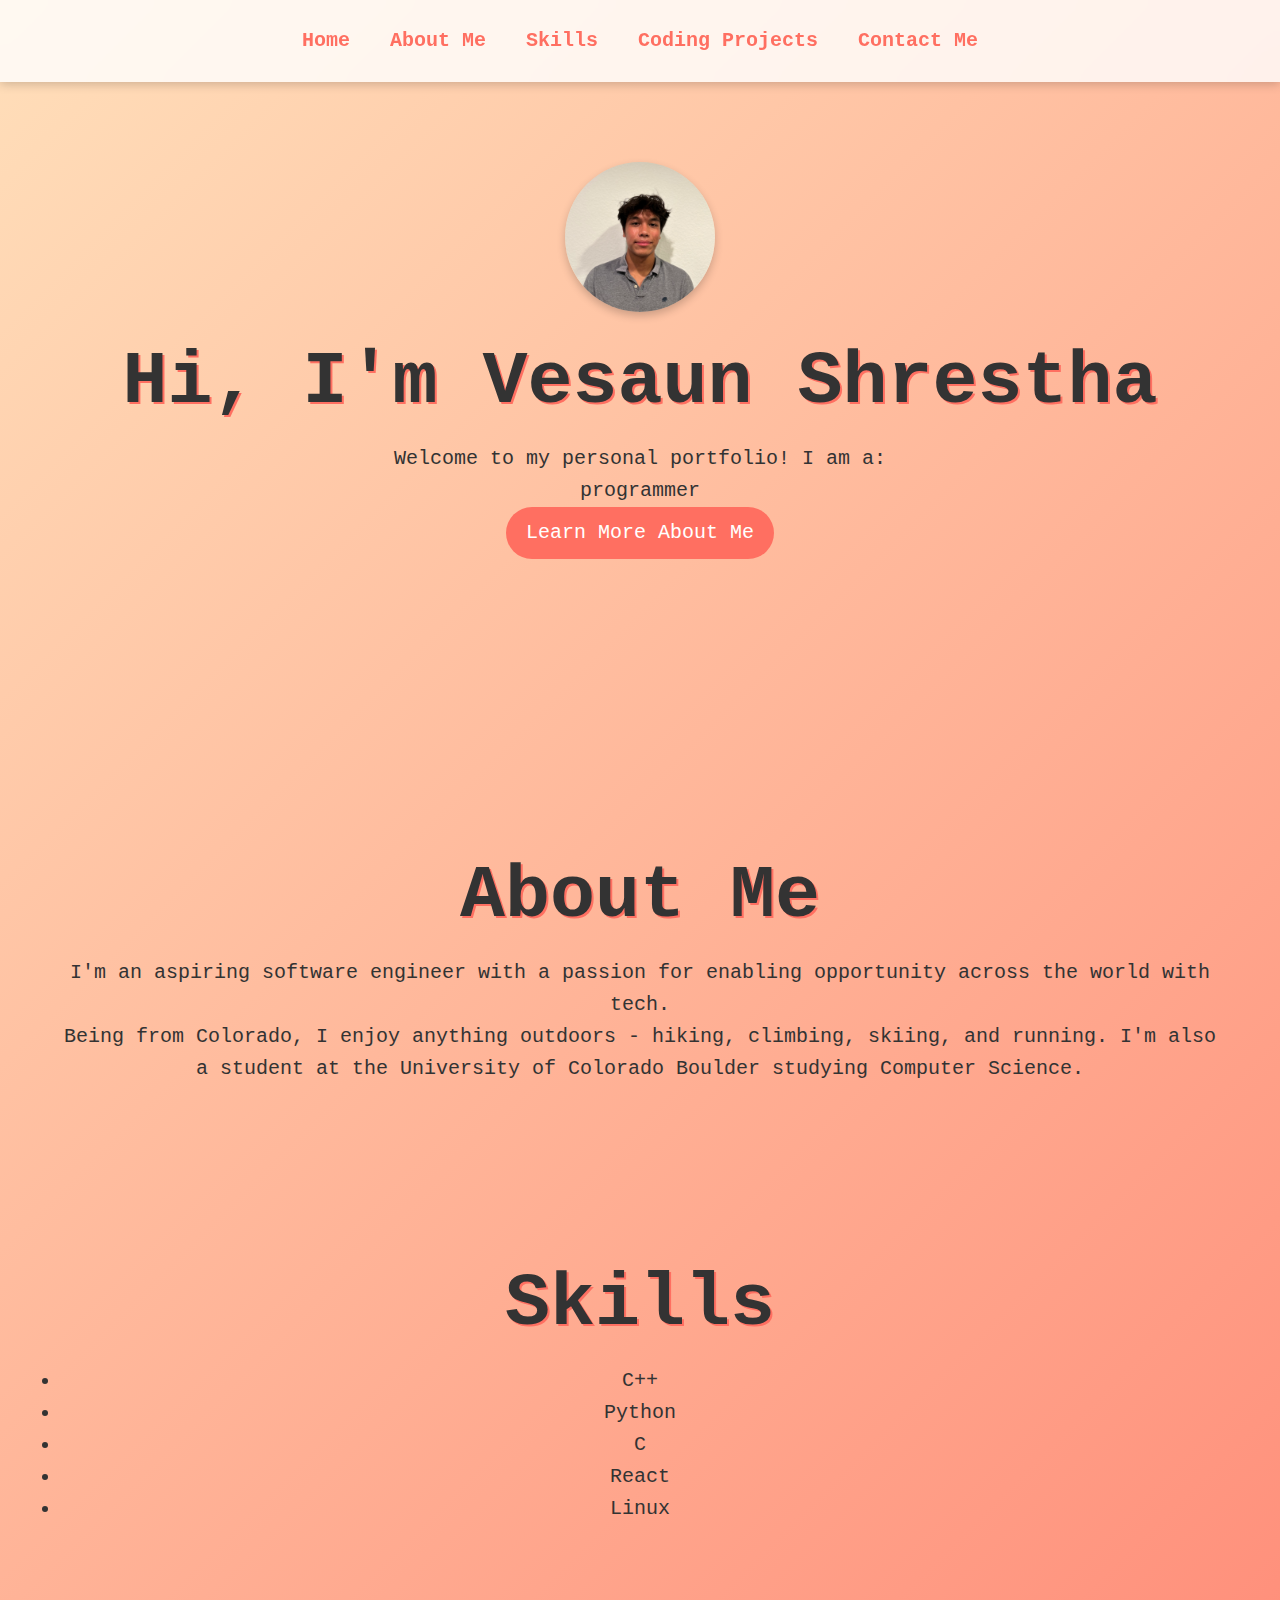
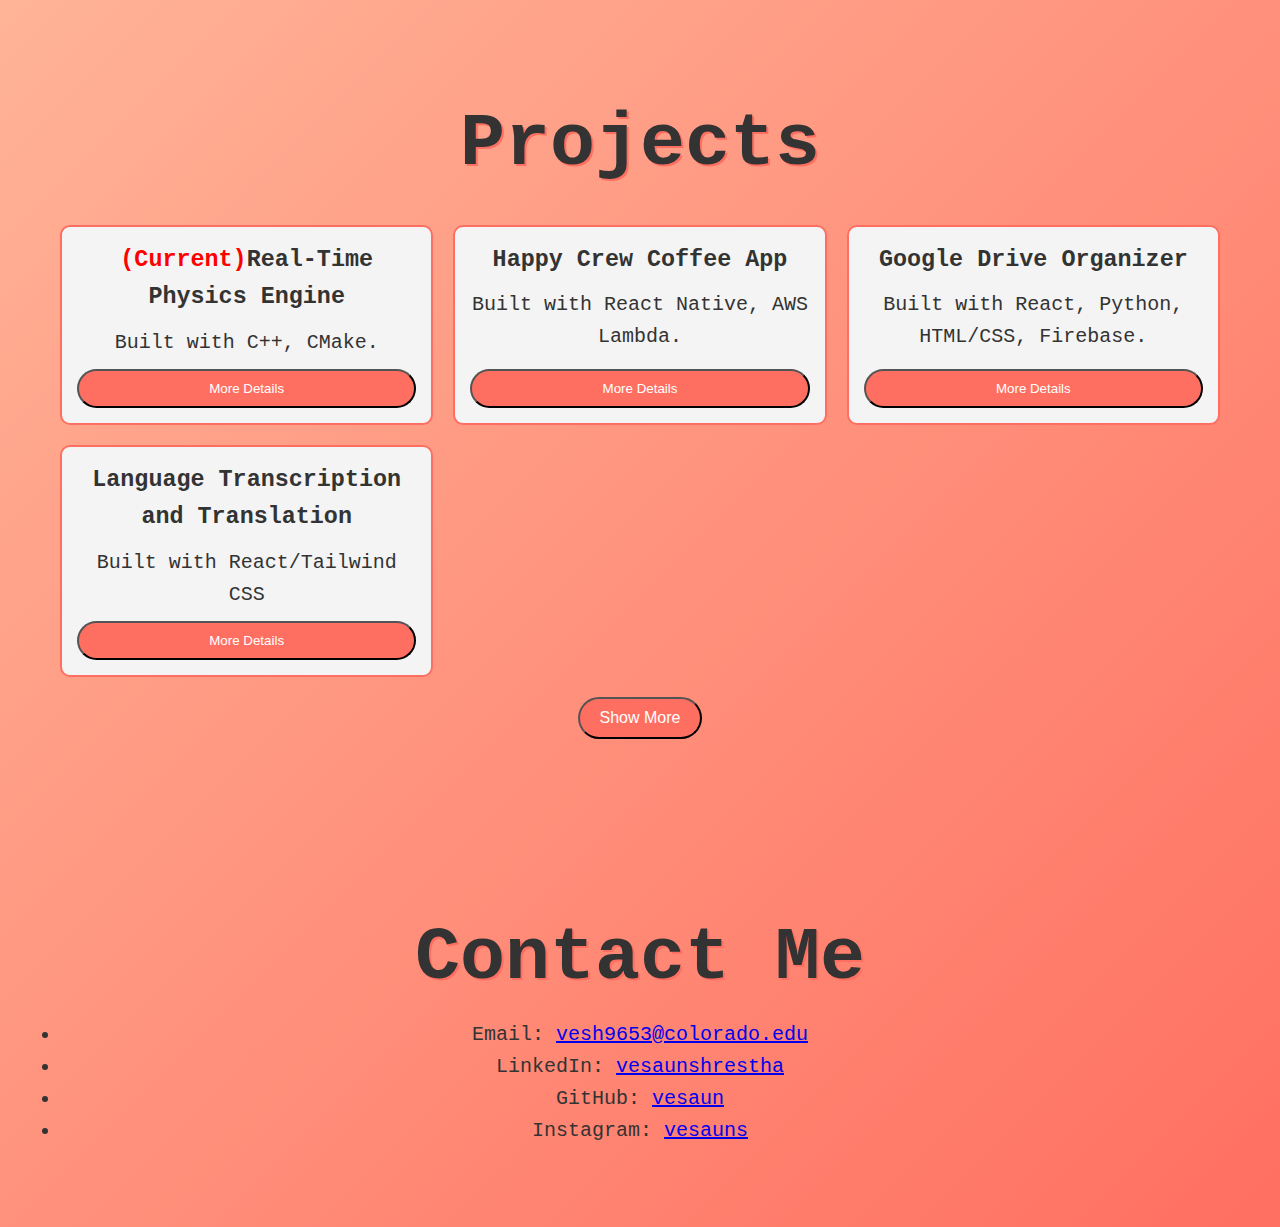
<file: index.html>
<!DOCTYPE html>
<html lang="en">
<head>
  <meta charset="UTF-8" />
  <meta name="viewport" content="width=device-width, initial-scale=1.0" />
  <title>Vesaun Shrestha - Portfolio</title>
  <link rel="stylesheet" href="./resources/css/styles.css" />
  <style>
    .modal {
      display: none;
      position: fixed;
      z-index: 1000;
      left: 0;
      top: 0;
      width: 100%;
      height: 100%;
      background-color: rgba(0, 0, 0, 0.5);
      justify-content: center;
      align-items: center;
    }
    .modal-content {
      background: white;
      padding: 20px;
      border-radius: 10px;
      width: 50%;
      text-align: center;
      position: relative;
    }
    .close {
      position: absolute;
      top: 10px;
      right: 20px;
      font-size: 24px;
      cursor: pointer;
    }
    /* Container for the entire section */
    .container {
      max-width: 1200px;
      margin: 0 auto;
      padding: 20px;
    }
    /* Projects grid */
    .projects-grid {
      display: grid;
      grid-template-columns: repeat(auto-fill, minmax(300px, 1fr));
      gap: 20px;
      margin-top: 20px;
    }
    .project-card {
      background: #f4f4f4;
      padding: 15px;
      border-radius: 10px;
      text-align: center;
    }
    /* Hide extra projects by default */
    .project-card.more-projects {
      display: none;
    }
    /* Style for the toggle button */
    #toggleProjectsBtn {
      margin-top: 20px;
      padding: 10px 20px;
      font-size: 16px;
      cursor: pointer;
    }
    #dynamic-text {
            opacity: 1;
            transition: opacity 1s ease-in-out;
    }

    @media (max-width: 768px) {
            section {
                height: auto; /* Allow content to adjust naturally */
                padding: 40px 20px;
            }

            .home-container {
                flex-direction: column; /* Stack image above text */
                text-align: center; /* Center everything */
                gap: 20px;
            }

            .profile-pic {
                width: 120px; /* Slightly smaller on mobile */
                height: 120px;
            }

            .home-text {
                font-size: 20px; /* Reduce font size for better fit */
            }
        }
  </style>
</head>
<body>
  <nav class="navbar">
    <ul>
      <li><a href="#home" class="nav-link">Home</a></li>
      <li><a href="#about" class="nav-link">About Me</a></li>
      <li><a href="#skills" class="nav-link">Skills</a></li>
      <li><a href="#projects" class="nav-link">Coding Projects</a></li>
      <li><a href="#contact" class="nav-link">Contact Me</a></li>
    </ul>
  </nav>

  <!-- Home Section -->
  <section id="home" class="section">
    <div class="container" class="home-container">
      <img src="./resources/img/headshot.jpg" alt="Profile Picture" class="profile-pic">
      <h1>Hi, I'm Vesaun Shrestha</h1>
      <p>Welcome to my personal portfolio! I am a: </p>
      <p> <span id="dynamic-text">programmer</span></p>
      <a href="#about" class="btn">Learn More About Me</a>
    </div>
  </section>

  <!-- About Me Section -->
  <section id="about" class="section">
    <div class="container">
      <h2>About Me</h2>
      <p>
        I'm an aspiring software engineer with a passion for enabling opportunity across the world with tech.
      </p>
      <p>
        Being from Colorado, I enjoy anything outdoors - hiking, climbing, skiing, and running. I'm also a student at the University of Colorado Boulder studying Computer Science.
      </p>
    </div>
  </section>

  <!-- Skills Section -->
  <section id="skills" class="section">
    <div class="container">
      <h2>Skills</h2>
      <ul>
        <li>C++</li>
        <li>Python</li>
        <li>C</li>
        <li>React</li>
        <li>Linux</li>
      </ul>
    </div>
  </section>

  <div id="eventModal" class="modal" onclick="closeModalOnClick(event)">
    <div class="modal-content" onclick="event.stopPropagation()">
      <span class="close" onclick="closeModal()">&times;</span>
      <h2 id="modalTitle"></h2>
      <p id="modalDescription"></p>
    </div>
  </div>

  <section id="projects" class="section">
    <div class="container">
      <h2>Projects</h2>
      <div class="projects-grid">
        <!-- Always visible projects -->
        <div class="project-card">
          <h3><span style="color: red">(Current)</span>Real-Time Physics Engine</h3>
          <p>Built with C++, CMake.</p>
          <div class="btn-container">
            <button class="btn" onclick="openModal('TBA', 'TBA.')">More Details</button>
          </div>
        </div>
        <div class="project-card">
          <h3>Happy Crew Coffee App</h3>
          <p>Built with React Native, AWS Lambda.</p>
          <div class="btn-container">
            <button class="btn" onclick="openModal('TBA', 'TBA.')">More Details</button>
          </div>
        </div>
        <div class="project-card">
          <h3>Google Drive Organizer</h3>
          <p>Built with React, Python, HTML/CSS, Firebase.</p>
          <div class="btn-container">
            <button class="btn" onclick="openModal('TBA', 'TBA.')">More Details</button>
          </div>
        </div>
        <div class="project-card">
          <h3>Language Transcription and Translation</h3>
          <p>Built with React/Tailwind CSS</p>
          <div class="btn-container">
            <button class="btn" onclick="openModal('TBA', 'TBA.')">More Details</button>
          </div>
        </div>
        <!-- Hidden projects -->
        <div class="project-card more-projects">
          <h3>Puzzle Solver (Chrome Extension)</h3>
          <p>Built with Javascript, Python and HTML/CSS.</p>
          <div class="btn-container">
            <button class="btn" onclick="openModal('TBA', 'TBA.')">More Details</button>
          </div>
        </div>
        <div class="project-card more-projects">
          <h3>IMDB Mock Database</h3>
          <p>Built with C++.</p>
          <div class="btn-container">
            <button class="btn" onclick="openModal('TBA', 'TBA.')">More Details</button>
          </div>
        </div>
        <div class="project-card more-projects">
          <h3>Dungeon Escape</h3>
          <p>Built with C++.</p>
          <div class="btn-container">
            <button class="btn" onclick="openModal('TBA', 'TBA.')">More Details</button>
          </div>
        </div>
      </div>
      <button class="btn" id="toggleProjectsBtn" onclick="toggleProjects()">Show More</button>
    </div>
  </section>

    <!-- Contact Me Section -->
    <section id="contact" class="section">
      <div class="container">
        <h2>Contact Me</h2>
        <ul class="contact-info">
          <li>Email: <a href="mailto:vesh9653@colorado.edu">vesh9653@colorado.edu</a></li>
          <li>LinkedIn: <a href="https://linkedin.com/in/vesaunshrestha" target="_blank">vesaunshrestha</a></li>
          <li>GitHub: <a href="https://github.com/vesaun" target="_blank">vesaun</a></li>
          <li>Instagram: <a href="https://www.instagram.com/vesauns/" target="_blank">vesauns</a></li>
        </ul>
      </div>
    </section>

    <script>
      const words = ["PROGRAMMER", "HIKER", "CLIMBER", "AI ENTHUSIAST", "RUNNER", "DEVELOPER", "STUDENT", "SKIER"];
      let index = 0;
      const textElement = document.getElementById("dynamic-text");

      function changeWord() {
          textElement.style.opacity = 0; // Start fade out
          setTimeout(() => {
              index = (index + 1) % words.length;
              textElement.textContent = words[index];
              textElement.style.opacity = 1; // Fade in
          }, 1000); // Wait for fade-out to complete before changing text
      }

      setInterval(changeWord, 3000);

      document.addEventListener("DOMContentLoaded", function () {
        // (Optional) Other initialization code, such as tab navigation
        const tabLinks = document.querySelectorAll(".tab-link");
        const tabContents = document.querySelectorAll(".tab-content");
    
        tabLinks.forEach((link) => {
          link.addEventListener("click", function (e) {
            e.preventDefault();
            const targetTab = this.getAttribute("data-tab");
            tabLinks.forEach((link) => link.classList.remove("active"));
            tabContents.forEach((content) => (content.style.display = "none"));
            this.classList.add("active");
            document.getElementById(targetTab).style.display = "block";
          });
        });
      });
      
      // Modal functions for your project cards:
      function openModal(title, description) {
        console.log("Opening modal:", title);  // Debug log
        document.getElementById('modalTitle').textContent = title;
        document.getElementById('modalDescription').textContent = description;
        document.getElementById('eventModal').style.display = 'flex';
      }

    
      function closeModal() {
        document.getElementById('eventModal').style.display = 'none';
      }
    
      function closeModalOnClick(event) {
        if (event.target === document.getElementById('eventModal')) {
          closeModal();
        }
      }
    
      function toggleProjects() {
        var projects = document.querySelectorAll('.project-card.more-projects');
        var btn = document.getElementById('toggleProjectsBtn');
        var isHidden = getComputedStyle(projects[0]).display === 'none';
        projects.forEach(function(project) {
          project.style.display = isHidden ? 'block' : 'none';
        });
        btn.textContent = isHidden ? 'Show Less' : 'Show More';
      }
    </script>
    
  </body>
</html>
</file>
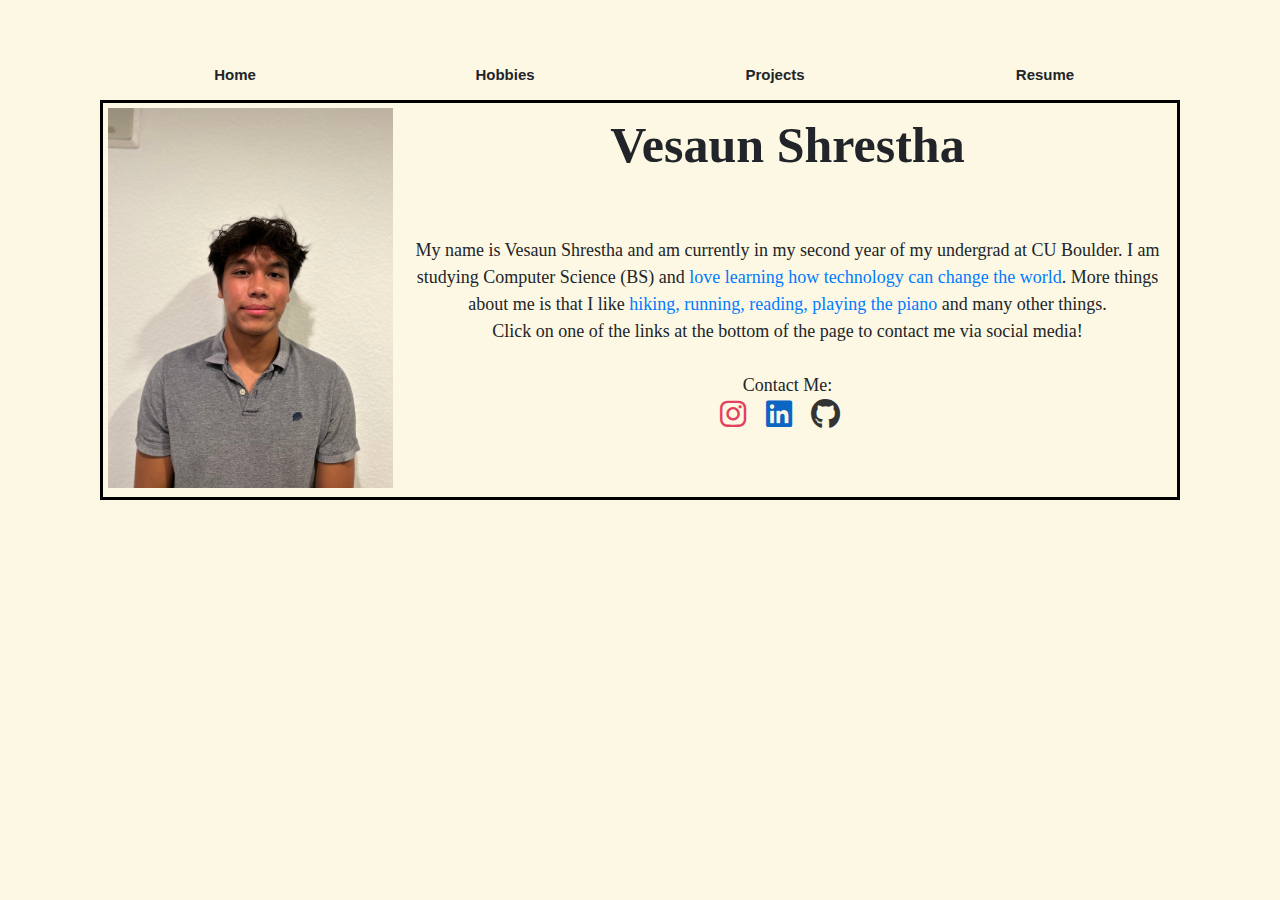
<file: views/index.html>
<!DOCTYPE html>
<html lang="en">
<head>
  <title>Vesaun Shrestha</title>
  <meta charset="utf-8">
  <meta name="viewport" content="width=device-width, initial-scale=1">
  <link rel="stylesheet" href="https://cdn.jsdelivr.net/npm/bootstrap@4.6.2/dist/css/bootstrap.min.css">
  <link rel="stylesheet" href="../resources/css/nav-bar.css">
  <link rel="stylesheet" href="https://cdnjs.cloudflare.com/ajax/libs/font-awesome/6.0.0-beta3/css/all.min.css">
  <script src="https://cdn.jsdelivr.net/npm/jquery@3.6.4/dist/jquery.slim.min.js"></script>
  <script src="https://cdn.jsdelivr.net/npm/popper.js@1.16.1/dist/umd/popper.min.js"></script>
  <script src="https://cdn.jsdelivr.net/npm/bootstrap@4.6.2/dist/js/bootstrap.bundle.min.js"></script>
</head>
<body>

<div class="button-container">
  <a href="index.html"><button type="button" class="btn">Home</button></a>
  <a href="hobbies.html"><button type="button" class="btn">Hobbies</button></a>
  <a href="projects.html"><button type="button" class="btn">Projects</button></a>
  <a href="resume.html"><button type="button" class="btn">Resume</button></a>

</div>

<div class="nav-container">
  <div class="image-with-text">
    <img src="../resources/img/headshot.jpg" id="self-image" alt="Profile Picture">
    <p class="personal-description text-center">
      Vesaun Shrestha
      <br />
      <br />
      <br />
      My name is Vesaun Shrestha and am currently in my second year of my undergrad at CU Boulder. I am studying Computer Science (BS)
      and <a href="projects.html">love learning how technology can change the world</a>. More things about me is that I like <a href="hobbies.html">hiking, running, reading, playing the piano</a>
      and many other things.<br />
      Click on one of the links at the bottom of the page to contact me via social media!
      <br />
      <br />
      Contact Me: <br />
      <a href="https://www.instagram.com/vesauns" target="_blank" class="social-link instagram">
        <i class="fab fa-instagram"></i>
      </a>
      <a href="https://www.linkedin.com/in/vesaun-shrestha-8b69aa248/" target="_blank" class="social-link linkedin">
        <i class="fab fa-linkedin"></i>
      </a>
      <a href="https://github.com/vesaun" target="_blank" class="social-link github">
        <i class="fab fa-github"></i>
      </a>

    </p>
  </div>

</div>

</body>
</html>
</file>
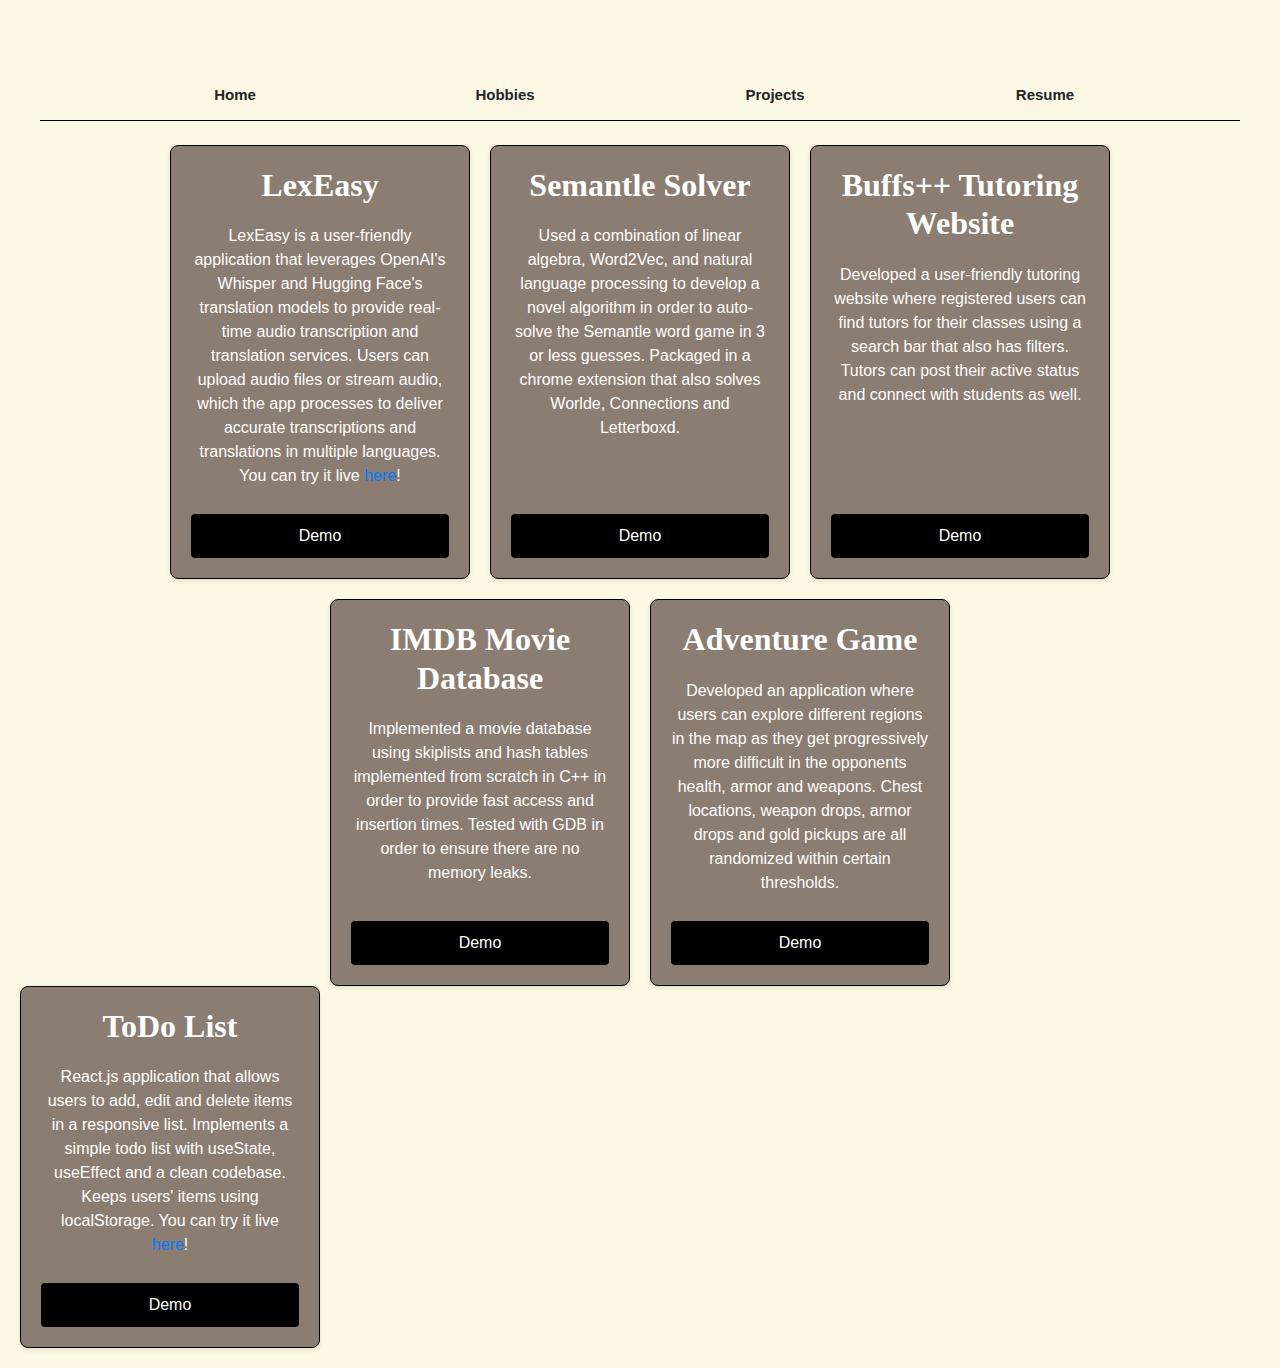
<file: views/projects.html>
<!DOCTYPE html>
<html lang="en">
<head>
  <title>Vesaun Shrestha</title>
  <meta charset="utf-8">
  <meta name="viewport" content="width=device-width, initial-scale=1">
  <link rel="stylesheet" href="https://cdn.jsdelivr.net/npm/bootstrap@4.6.2/dist/css/bootstrap.min.css">
  <link rel="stylesheet" href="../resources/css/carousel.css">
  <script src="https://cdn.jsdelivr.net/npm/jquery@3.6.4/dist/jquery.slim.min.js"></script>
  <script src="https://cdn.jsdelivr.net/npm/popper.js@1.16.1/dist/umd/popper.min.js"></script>
  <script src="https://cdn.jsdelivr.net/npm/bootstrap@4.6.2/dist/js/bootstrap.bundle.min.js"></script>
</head>
<body>

  <div class="button-container">
    <a href="../index.html"><button type="button" class="btn">Home</button></a>
    <a href="hobbies.html"><button type="button" class="btn">Hobbies</button></a>
    <a href="projects.html"><button type="button" class="btn">Projects</button></a>
    <a href="resume.html"><button type="button" class="btn">Resume</button></a>
    <div class="line"></div>
  </div>

  <div class="projects-container">
    <div class="project-card">
      <h2>LexEasy</h2>
      <p>LexEasy is a user-friendly application that leverages OpenAI's Whisper and Hugging Face's translation models to 
        provide real-time audio transcription and translation services. Users can upload audio files or stream audio, which the 
        app processes to deliver accurate transcriptions and translations in multiple languages.
        You can try it live 
        <a href="https://lexeasy.netlify.app/">here</a>!
      </p>
      <a href="../resources/img/lexEasyDemo.mp4" class="video-link" target="_blank">Demo</a>
    </div>
    <div class="project-card">
      <h2>Semantle Solver</h2>
      <p>Used a combination of linear algebra, Word2Vec, and natural language processing to develop a novel algorithm in order to 
        auto-solve the Semantle word game in 3 or less guesses. Packaged in a chrome extension that also solves Worlde, Connections and Letterboxd.
      </p>
      <a href="../resources/img/semantle_solver.mp4" class="video-link" target="_blank">Demo</a>
    </div>
    <div class="project-card">
      <h2>Buffs++ Tutoring Website</h2>
      <p>Developed a user-friendly tutoring website where registered users can find tutors for their classes using a search bar that 
        also has filters. Tutors can post their active status and connect with students as well.
      </p>
      <a href="../resources/img/tutoring_website.mp4" class="video-link" target="_blank">Demo</a>
    </div>
    <div class="project-card">
      <h2>IMDB Movie Database</h2>
      <p>Implemented a movie database using skiplists and hash tables implemented from scratch in C++ in order to provide fast 
        access and insertion times. Tested with GDB in order to ensure there are no memory leaks.
      </p>
      <a href="../resources/img/imdb_database.mp4" class="video-link" target="_blank">Demo</a>
    </div>
    <div class="project-card">
      <h2>Adventure Game</h2>
      <p>Developed an application where users can explore different regions in the map as they get progressively more difficult
        in the opponents health, armor and weapons. Chest locations, weapon drops, armor drops and gold pickups are all randomized
        within certain thresholds.
      </p>
      <a href="../resources/img/adventure_game.mp4" class="video-link" target="_blank">Demo</a>
    </div>
  </div>
  <div class="project-card">
    <h2>ToDo List</h2>
    <p>React.js application that allows users to add, edit and delete items in a responsive list. Implements a simple todo list with
      useState, useEffect and a clean codebase. Keeps users' items using localStorage. You can try it live 
      <a href="https://vesaunstodolist.netlify.app/">here</a>!
    </p>
    <a href="../resources/img/todoList.mp4" class="video-link" target="_blank">Demo</a>
  </div>


</body>
</html>
</file>
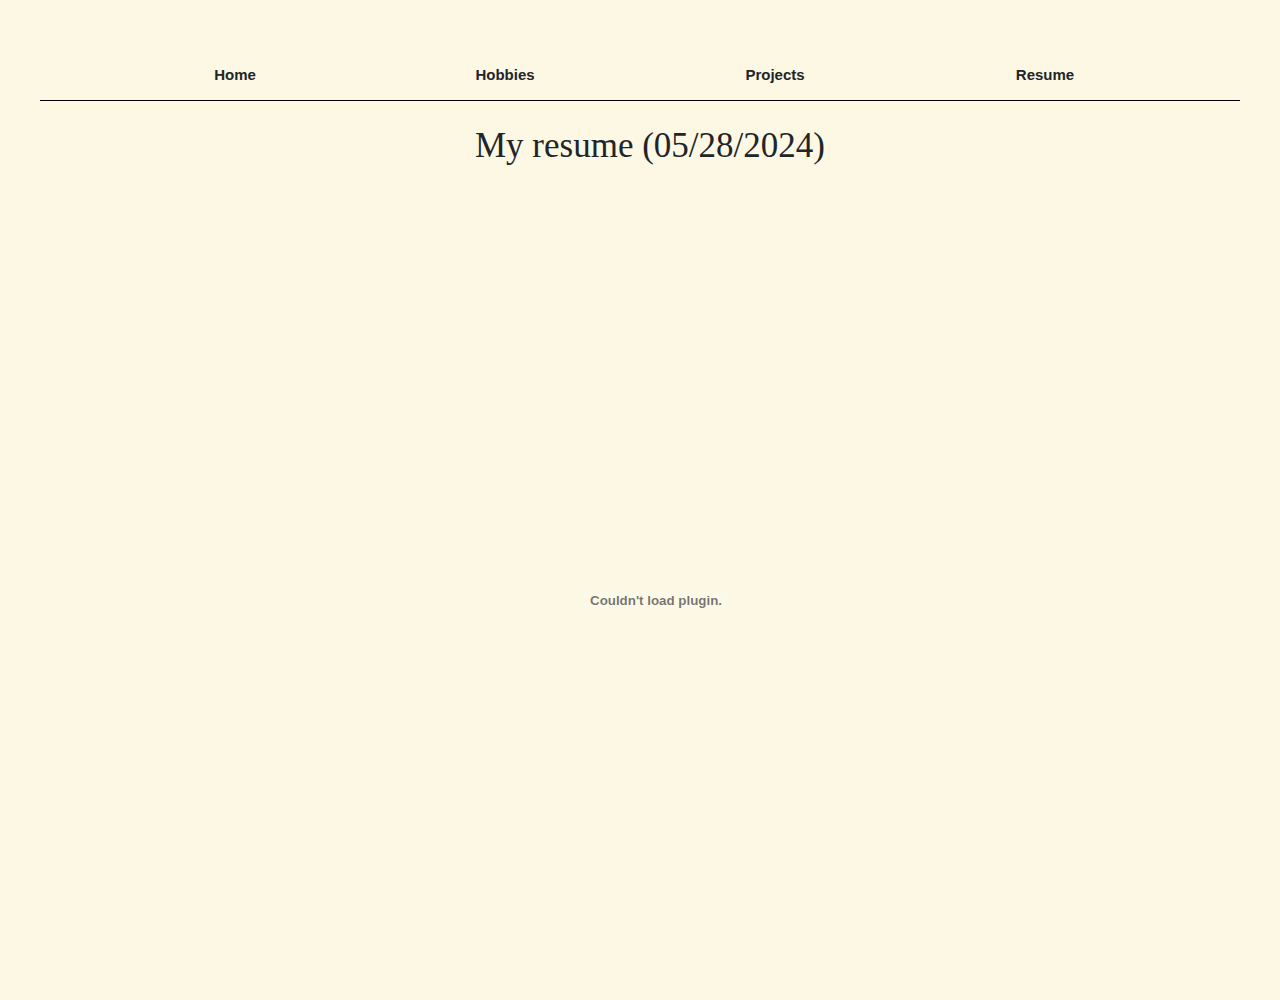
<file: views/resume.html>
<!DOCTYPE html>
<html lang="en">
<head>
  <title>Vesaun Shrestha</title>
  <meta charset="utf-8">
  <meta name="viewport" content="width=device-width, initial-scale=1">
  <link rel="stylesheet" href="https://cdn.jsdelivr.net/npm/bootstrap@4.6.2/dist/css/bootstrap.min.css">
  <link rel="stylesheet" href="../resources/css/resume.css">
  <script src="https://cdn.jsdelivr.net/npm/jquery@3.6.4/dist/jquery.slim.min.js"></script>
  <script src="https://cdn.jsdelivr.net/npm/popper.js@1.16.1/dist/umd/popper.min.js"></script>
  <script src="https://cdn.jsdelivr.net/npm/bootstrap@4.6.2/dist/js/bootstrap.bundle.min.js"></script>
</head>
<body>

  <div class="button-container">
    <a href="../index.html"><button type="button" class="btn">Home</button></a>
    <a href="hobbies.html"><button type="button" class="btn">Hobbies</button></a>
    <a href="projects.html"><button type="button" class="btn">Projects</button></a>
    <a href="resume.html"><button type="button" class="btn">Resume</button></a>
    <div class="line"></div>
  </div>
  <h1>My resume (05/28/2024)</h1>
  <embed src="../resources/img/VESAUN_SHRESTHA_RESUME.pdf" id="resume" width="800" height="800" type="application/pdf" />



</body>
</html>
</file>
<file: resources/css/styles.css>
* {
    box-sizing: border-box;
    margin: 0;
    padding: 0;
}

body {
    font-family: 'Courier New', monospace;
    font-size: 20px;
    margin: 0;
    padding: 0;
    background: linear-gradient(135deg, #ffdfba, #ff6f61);
    color: #333;
    line-height: 1.6;
  }

  #home {
    height: 75vh;
  }

  .home-container {
    display: flex;
    align-items: center;
    gap: 40px;
  }

  .profile-pic {
    width: 150px;
    height: 150px;
    border-radius: 50%; /* Makes it a circle */
    object-fit: cover; /* Ensures it fills the space */
    box-shadow: 0 4px 8px rgba(0, 0, 0, 0.2);
}

  nav {
    position: sticky;
    top: 0;
    background: rgba(255, 255, 255, 0.8);
    backdrop-filter: blur(10px);
    padding: 25px;
    box-shadow: 0 2px 10px rgba(0, 0, 0, 0.2);
    z-index: 1000;
  }
  
  .navbar ul {
    list-style: none;
    display: flex;
    justify-content: center;
    padding: 0;
  }
  
  .navbar li {
    margin: 0 20px;
  }
  
  .nav-link {
    text-decoration: none;
    color: #ff6f61;
    font-weight: bold;
    transition: color 0.3s ease;
  }
  
  .nav-link:hover {
    color: #2c3e50;
    transform: scale(1.1);
  }
  
  /* Section Styles */
  .section {
    padding: 60px 20px;
    text-align: center;
    position: relative;
  }
  
  h1, h2 {
    font-family: 'Courier New', monospace;
    font-size: 75px;
    text-shadow: 2px 2px #ff6f61;
    transition: transform 0.3s ease;
  }
  
  h1:hover, h2:hover {
    transform: rotate(5deg);
  }
  
  /* Container */
  .container {
    max-width: 1200px;
    margin: 0 auto;
  }

  .projects-grid {
    display: grid;
    grid-template-columns: repeat(auto-fill, minmax(250px, 1fr));
    gap: 20px;
}

/* Project Card */
.project-card {
    display: flex;
    flex-direction: column;
    background: #fff;
    border: 2px solid #ff6f61;
    border-radius: 15px;
    padding: 20px;
    transition: transform 0.3s ease, box-shadow 0.3s ease;
    position: relative;
    height: 100%; /* Ensure all cards take full height */
}

/* Card Content */
.project-card h3,
.project-card p {
    margin: 0 0 10px 0; /* Add spacing between elements */
}

/* Button Container */
.project-card .btn-container {
    margin-top: auto; /* Push the button to the bottom */
    text-align: center; /* Center the button */
}

/* Button Styles */
.project-card .btn {
    display: inline-block;
    background: #ff6f61;
    color: #fff;
    padding: 10px 20px;
    border-radius: 50px;
    text-decoration: none;
    transition: background 0.3s ease;
    width: 100%; /* Make the button full width */
    box-sizing: border-box; /* Ensure padding is included in width */
}

.project-card .btn:hover {
    background: #2c3e50;
}
  
  /* Projects Grid */
  /* .projects-grid {

    grid-template-columns: repeat(auto-fill, minmax(250px, 1fr));
    gap: 20px;
  

    align-items: stretch;
  } 

  .project-card {
    display: flex;
    flex-direction: column;
    position: relative;
    background: #fff;
    border: 2px solid #ff6f61;
    border-radius: 15px;
    padding-bottom: 45px;
    transition: transform 0.3s ease, box-shadow 0.3s ease;
  }
  
  .project-card .btn {
    position: absolute;
    bottom: 3px;
    left: 50%;
    transform: translateX(-50%);
  
    background-color: #ff6f61;
    color: #fff;
    border-radius: 50px;
    padding: 10px 20px;
    text-decoration: none;
    transition: background 0.3s ease;
    cursor: pointer;
    border: none;
  } */
  
  /* .projects-grid {
    display: grid;
    grid-template-columns: repeat(auto-fill, minmax(250px, 1fr));
    gap: 20px;
  }
  
  .project-card {
    display: flex;
    flex-direction: column;
    background: #fff;
    border: 2px solid #ff6f61;
    border-radius: 15px;
    padding: 20px;
    transition: transform 0.3s ease, box-shadow 0.3s ease;
    position: relative;
  } */
  
  .project-card:hover {
    transform: translateY(-5px);
    box-shadow: 0 10px 20px rgba(0, 0, 0, 0.3);
  }
  
  .project-card:hover:before {
    opacity: 1;
  }

  /* .proj-btn {
    bottom: 3px;
    padding: 10px 15px;
    background-color: #007bff;
    color: white;
    border: none;
    border-radius: 5px;
    cursor: pointer;
    text-align: center; */
  
  /* Button Styles */
  .btn {
    display: inline-block;
    background: #ff6f61;
    color: #fff;
    padding: 10px 20px;
    border-radius: 50px;
    text-decoration: none;
    transition: background 0.3s ease;
  }
  
  .btn:hover {
    background: #2c3e50;
  }
  
  /* Modal Styles */
  .modal-content {
    border-radius: 20px;
    overflow: hidden;
    z-index: 9999;
    box-shadow: 0 4px 20px rgba(0, 0, 0, 0.5);
    animation: slide-in 0.5s forwards;
  }
  
  @keyframes slide-in {
    from {
      transform: translateY(-100%);
      opacity: 0;
    }
    to {
      transform: translateY(0);
      opacity: 1;
    }
  }
  
  /* Responsive Adjust
</file>
<file: resources/css/nav-bar.css>
nav {
    display: flex;
    justify-content: space-between;
    align-items: center;
    padding: 10px 20px; /* Add padding for spacing and adjust as needed */
    background-color: #f2f2f2;
    z-index: 2;
}

body {
    /*background-color: rgb(147, 139, 161);*/
    background: rgb(253, 248, 227)
}

.icon {
    width: 40px; /* Adjust the width and height to make the icon smaller */
    height: 40px;
    position: absolute;
    right: 0%;
}

/* .image-with-text {
    margin-left: 0px;
    width: 200px;
    height: 300px;
    margin-top: 75px;
    margin-right: 100px;
    border-style: solid;
} */
.image-with-text {
    display: flex;
    align-items: right;
    border-color: black;
    border-style: solid;
    padding: 5px;
    height: 400px;
  }
#self-image {
    margin-right: 10px;
    width: 325px;
    height: 380px;
    object-fit: cover;
  }
  

.personal-description {
    margin:0;
    /* padding: 5%; */
    /* border-color: black;
    border-style: solid; */
    font-family:'Times New Roman', Times, serif;
    font-size: large;
}
.personal-description::first-line {
    font-size: 50px;
    font-weight: bold;
}

.button-container {
    margin-top: 50px;
    display: flex;
    justify-content: center;
    /* padding-bottom: 10px; */
    margin-bottom: -100px; /* Adjust this value to move the buttons up */
}

.btn {
    width: 270px;
    height: 50px;
    padding-right: 25px;
    padding-left: 25px;
    font-size: 15px;
    font-family:Arial, Helvetica, sans-serif;
    font-weight: bold;
    
}

.btn:hover{
    background-color: black;
    color: white;
}

.social-link {
    font-size: 30px;
    text-decoration: none;
    margin-right: 15px; /* Space between icons */
    display: inline-block;
}

.social-link i {
    display: block; /* Ensure the icon is a block element */
    color: inherit; /* Inherit color from parent anchor */
    transition: color 0.3s; /* Smooth transition for hover effect */
}

.social-link.instagram {
    color: #E4405F; /* Instagram's brand color */
}

.social-link.linkedin {
    color: #0A66C2; /* LinkedIn's brand color */
}

.social-link.github {
    color: #333; /* GitHub's brand color */
}

.social-link.instagram:hover {
    color: #C13584; /* Instagram hover color */
}

.social-link.linkedin:hover {
    color: #004182; /* LinkedIn hover color */
}

.social-link.github:hover {
    color: #6e5494; /* GitHub hover color */
}

.name {
    font-size: larger;
    font-family:'Courier New', Courier, monospace;
    font-weight: bold;
}

.nav-container {
    margin-left: 100px;
    margin-right: 100px;
    margin-top: 100px;
    display: flex;
    justify-content: center;
}
</file>
<file: resources/css/carousel.css>
body {
  font-family: Arial, sans-serif;
  margin: 0;
  padding: 20px;
  background: rgb(253, 248, 227)
}

h2 {
  text-align: center;
  margin-bottom: 20px;
  color: white;
  font-family:'Times New Roman', Times, serif;
  font-weight: bold;
}

p {
  color: white;
}

.projects-container {
  display: flex;
  flex-wrap: wrap;
  justify-content: center;
  margin-top: 125px;
  gap: 20px;
}

.project-card {
  background-color: #8b7d71;
  border: 1px solid black;
  border-radius: 8px;
  box-shadow: 0 2px 4px rgba(0, 0, 0, 0.1);
  display: flex;
  flex-direction: column;
  justify-content: space-between;
  padding: 20px;
  width: 300px;
  text-align: center;
}

.project-card h2 {
  margin-top: 0;
}

.project-card p {
  flex-grow: 1;
}

.project-card .video-link {
  display: inline-block;
  margin-top: 10px;
  padding: 10px 20px;
  background-color: black;
  color: #fff;
  text-decoration: none;
  border-radius: 4px;
}

.project-card .video-link:hover {
  background-color: white;
  color: black;
}

.button-container {
  margin-top: 50px;
  display: flex;
  justify-content: center;
  /* padding-bottom: 10px; */
  margin-bottom: -100px; /* Adjust this value to move the buttons up */
}

.btn {
  width: 270px;
  height: 50px;
  padding-right: 25px;
  padding-left: 25px;
  font-size: 15px;
  font-family:Arial, Helvetica, sans-serif;
  font-weight: bold;
  
}

.btn:hover{
  background-color: black;
  color: white;
}

.line {
  width: 1200px;
  height: 1px;
  border-bottom: 1px solid black;
  position: absolute;
  margin-top: 50px;
}
</file>
<file: resources/css/resume.css>
body {
    background: rgb(253, 248, 227)
  }
  
  .button-container {
    margin-top: 50px;
    display: flex;
    justify-content: center;
    /* padding-bottom: 10px; */
    margin-bottom: -100px; /* Adjust this value to move the buttons up */
  }
  
  .btn {
    width: 270px;
    height: 50px;
    padding-right: 25px;
    padding-left: 25px;
    font-size: 15px;
    font-family:Arial, Helvetica, sans-serif;
    font-weight: bold;
    
  }
  
  .btn:hover{
    background-color: black;
    color: white;
  }
  
  .line {
    width: 1200px;
    height: 1px;
    border-bottom: 1px solid black;
    position: absolute;
    margin-top: 50px;
  }
  h1 {
    margin-top: 125px;
    margin-left: 475px;
    font-family:'Times New Roman', Times, serif;
    font-size: 35px;
  }

  #resume {
    margin-top: 25px;
    margin-left: 20%;
    display: flex;
    position: absolute;
    justify-content: center;
  }
</file>
